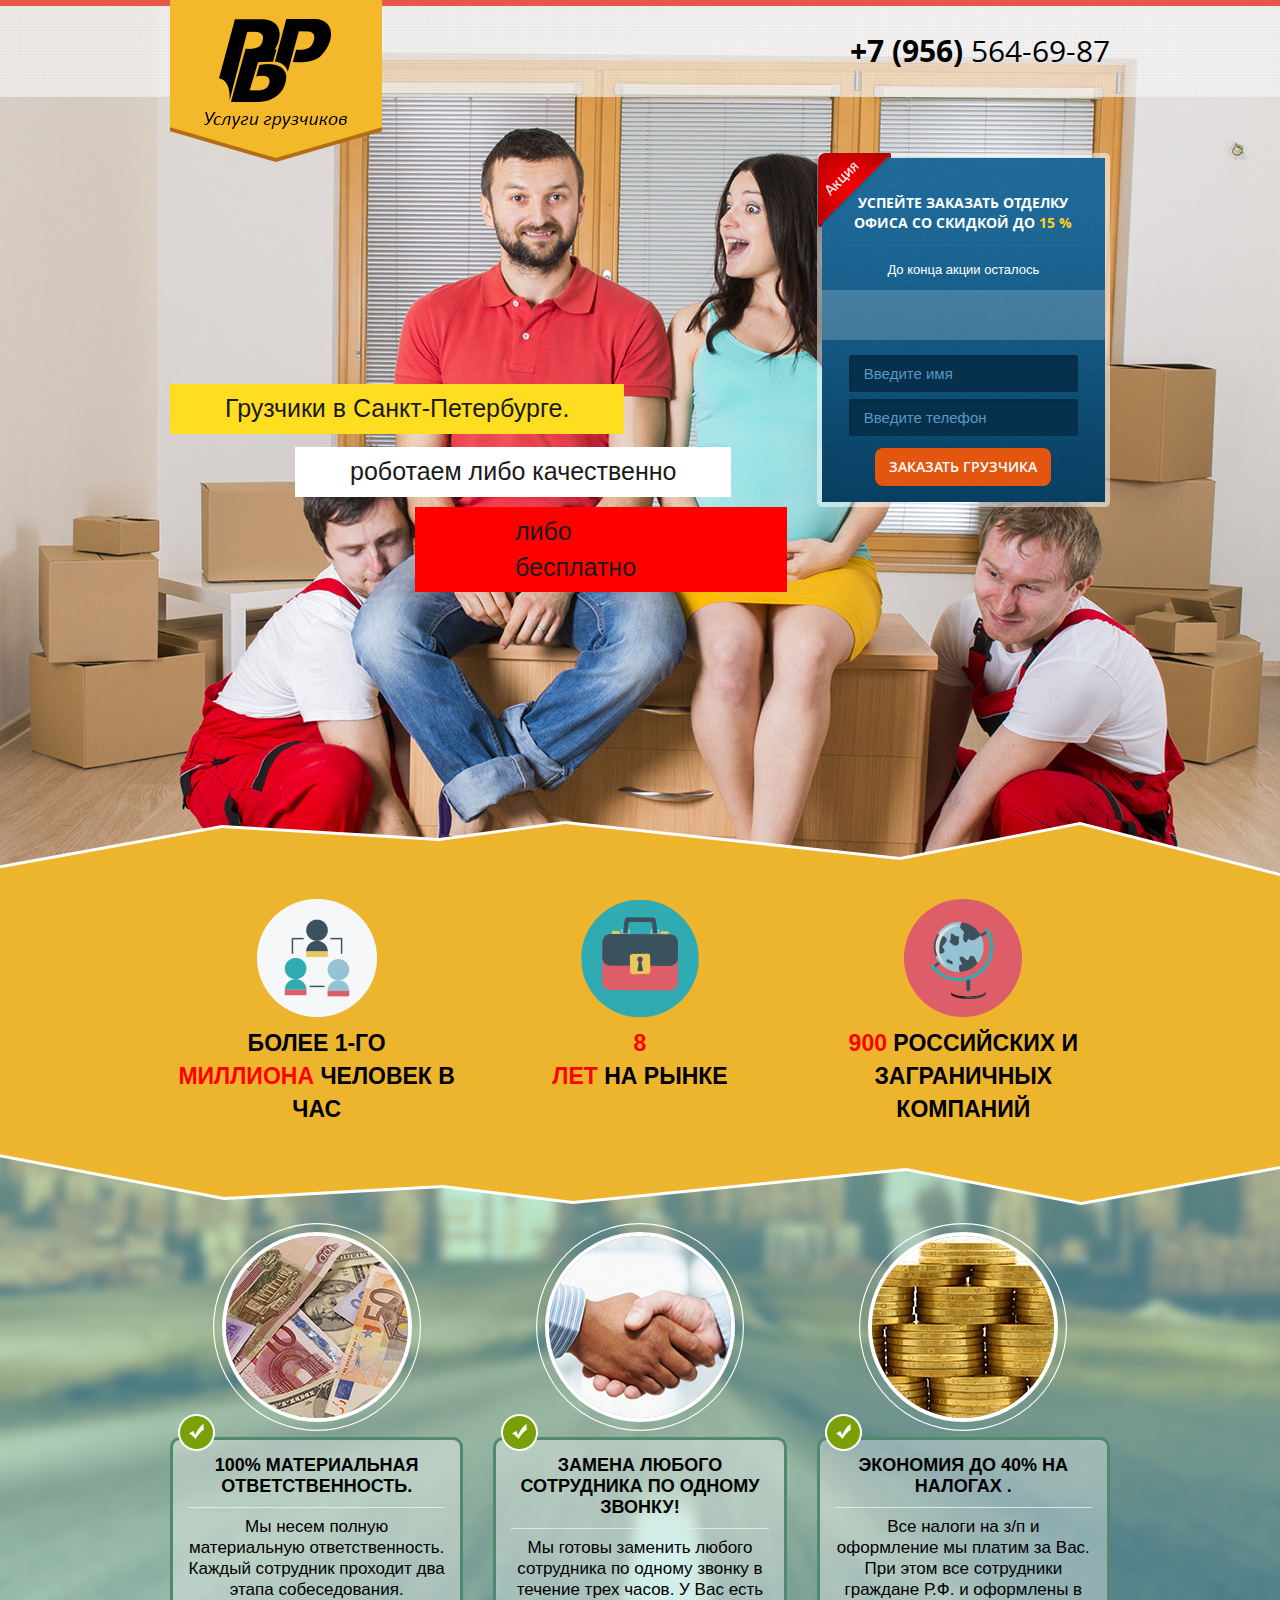
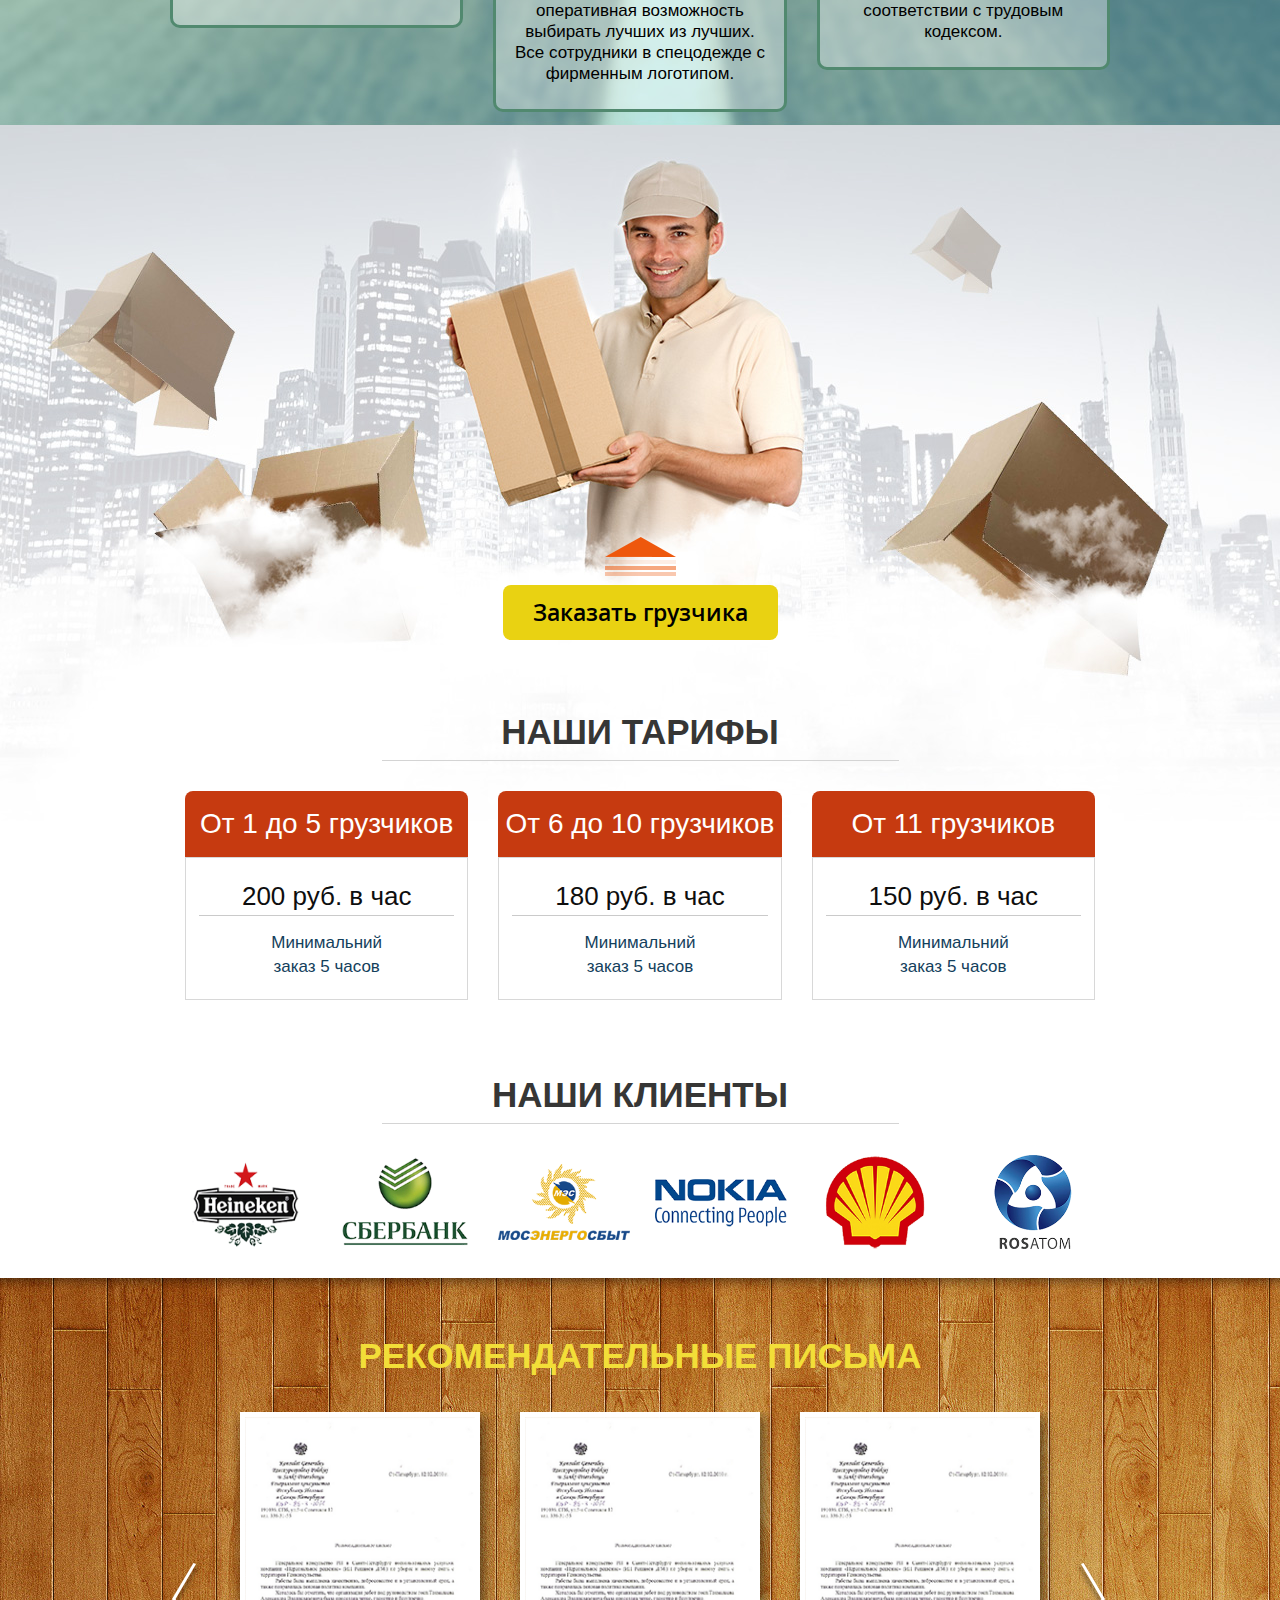
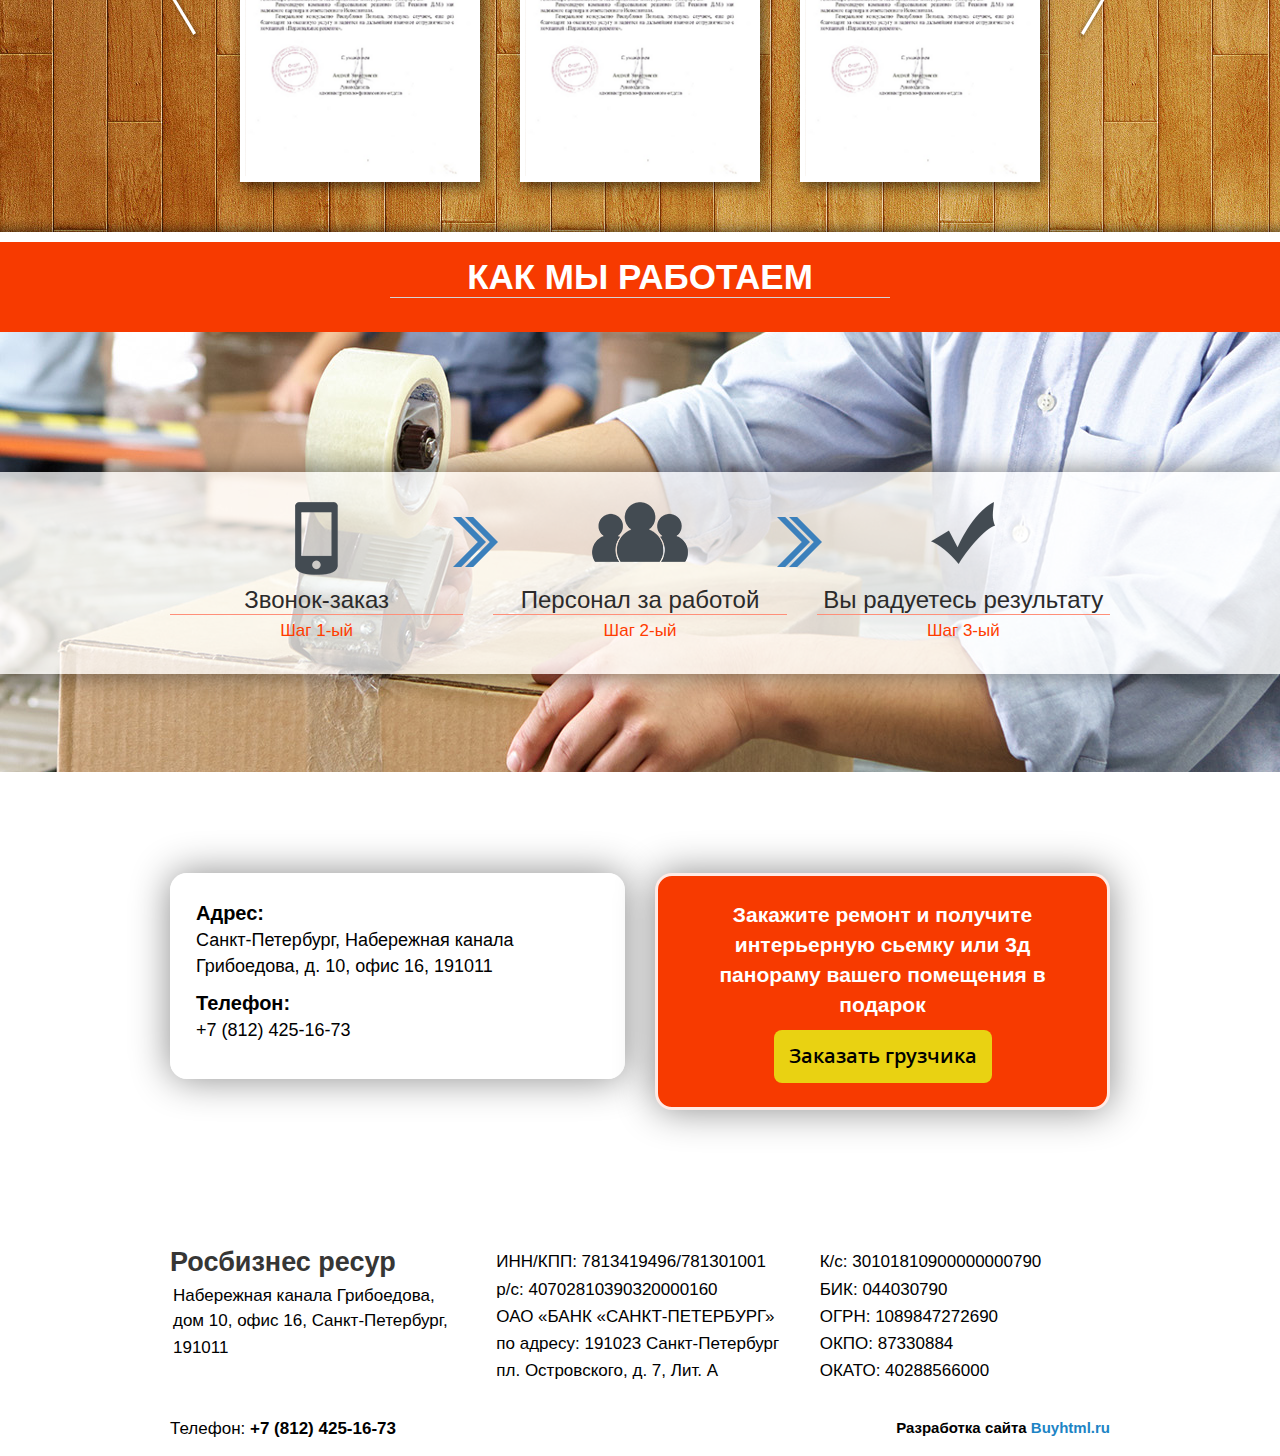
<file: index.html>
﻿<!doctype html>
<html>
<head>
<meta charset="utf-8">
<link href="css/bootstrap.css" rel="stylesheet">
<link href="css/style.css" rel="stylesheet">
<link href="css/fonts.css" rel="stylesheet">
<title>Росбизнесресурс</title>
<!--[if lte IE 8]><script src="http://phpbbex.com/oldies/oldies.js" charset="utf-8"></script><![endif]-->
</head>

<!--HEADER-->
<div id="header">

<div class="header-top">
<div class="container">
<div class="row">
<div class="col-xs-3"><a href="" class="logo"></a></div>
<div class="col-xs-4 col-xs-offset-5 phone-header"><a href="tel:79565646987"><span>+7 (956)</span> 564-69-87</a></div>
</div>
</div>
</div>

<div class="container">
<div class="row">

<div class="col-xs-8">
<div class="header-content">
<div class="header-content1">Грузчики в Санкт-Петербурге.</div>
<div class="header-content2">роботаем либо качественно</div>
<div class="header-content3">либо бесплатно</div>
</div>
</div>

<div class="col-xs-4">
<div class="timer-block"><i></i>
<p>Успейте  заказать  отделку
офиса  со  скидкой  до <span class="discaunt">15 %</span>  </p>

<span class="discaunt-end">До конца акции осталось</span>

<div class="timer"><div id="timer1"></div></div>

<div class="timer-form">
<form>
<div><input type="text" class="name"  name="" placeholder="Введите имя"></div>
<div><input type="text" class="name"  name="" placeholder="Введите телефон"></div> 
<div><input type="submit" value="Заказать грузчика"></div>
</form>
</div>
</div>
</div>
</div>
</div>
</div>
<!--HEADER END -->
<div id="content-top">
  <div class="container">
    <div class="row">
      <div class="col-xs-4 content-top1"><i class="mill"></i>
        <p>Более 1-го</br> <span>миллиона</span>
          человек в час</p>
      </div>
      <div class="col-xs-4 content-top1"><i class="market"></i>
        <p><span>8</br> 
          лет</span> на рынке</p>
      </div>
      <div class="col-xs-4 content-top1"><i class="companys"></i>
        <p><span>900</span> российских и 
          заграничных компаний</p>
      </div>
    </div>
  </div>
</div>
<div id="content-bottom">
  <div class="container">
    <div class="row">
<div class="col-xs-4 content-bottom1"><div class="content-bottom2"> <i class="content-bottom-one"></i></div>
<div class="content-bottom-text"><i></i>
<h1>100% материальная ответственность.</h1>
<p>Мы несем полную материальную ответственность. Каждый сотрудник проходит два этапа собеседования.</p>
</div>
</div>
<div class="col-xs-4 content-bottom1"> <div class="content-bottom2"> <i class="content-bottom-two"></i></div>
<div class="content-bottom-text"><i></i>
<h1>Замена любого сотрудника по одному звонку!</h1>
<p>Мы готовы заменить любого сотрудника по одному звонку в течение трех часов. У Вас есть оперативная возможность выбирать лучших из лучших. Все сотрудники в спецодежде с фирменным логотипом.</p>
</div>
</div>
<div class="col-xs-4 content-bottom1"> <div class="content-bottom2"> <i class="content-bottom-three"></i></div>
<div class="content-bottom-text"><i></i>
<h1>Экономия до 40% на налогах .</h1>
<p>Все налоги на з/п и оформление мы платим за Вас. При этом все сотрудники граждане Р.Ф. и оформлены в соответствии с трудовым кодексом.</p>
</div>
</div>


   </div>
  </div>
</div>

<div id="content1">
<div class="container">
<div class"row">
<div class="content1-button"><i></i><a href=""class="button">Заказать грузчика</a></div>

</div>

</div>
</div>

<div class="row" id="rates">
<div class="container">
<div class="rates-head">
<h1>Наши тарифы</h1>
</div>
<div class="col-xs-4">
<div class="rates-porters">От 1 до 5 грузчиков </div>
<div class="rates1">
<p class="price">200 руб. в час</p>
<p class="houer">Минимальний заказ
5 часов</p>
</div>
</div>
<div class="col-xs-4">
<div class="rates-porters">От 6 до 10 грузчиков </div>
<div class="rates1">
<p class="price">180 руб. в час</p>
<p class="houer">Минимальний заказ
5 часов</p>
</div>
</div>
<div class="col-xs-4">
<div class="rates-porters">От 11 грузчиков</div>
<div class="rates1">
<p class="price">150 руб. в час</p>
<p class="houer">Минимальний заказ
5 часов</p>
</div>
</div>
</div>
</div>

<div class="row" id="clients">
<div class="container">
<div class="rates-head">
<h1>Наши клиенты</h1>
</div>
<div class="col-xs-2"><img src="images/logo1.png" alt=""></div>
<div class="col-xs-2"><img src="images/logo11.png" alt=""></div>
<div class="col-xs-2"><img src="images/logo05.png" alt=""></div>
<div class="col-xs-2"><img src="images/logo17.png" alt=""></div>
<div class="col-xs-2"><img src="images/logo06.png" alt=""></div>
<div class="col-xs-2"><img src="images/logo10.png" alt=""></div>
</div>
</div>


<div id="letter">
<div class="container">
<div class="row">
<div class="letter-head"><h1>Рекомендательные письма</h1></div>

<div class="col-xs-12">
<div class="d-carousel">
<ul class="carousel">
 <li> <a href="#"><img src="images/img-doc.png" alt="" /></a></li>
        <li> <a href="#"><img src="images/img-doc.png" alt="" /></a></li>
        <li> <a href="#"><img src="images/img-doc.png" alt="" /></a></li>
        <li> <a href="#"><img src="images/img-doc.png" alt="" /></a></li>
        <li> <a href="#"><img src="images/img-doc.png" alt="" /></a></li>
        <li> <a href="#"><img src="images/img-doc.png" alt="" /></a></li>
        <li> <a href="#"><img src="images/img-doc.png" alt="" /></a></li>
        <li> <a href="#"><img src="images/img-doc.png" alt="" /></a></li>
</ul>
</div>
</div>
</div>
</div>
</div>

<div id="works">
  <div class="container-fluid">
    <div class="row">
      <div class="col-xs-12 works-title">
        <div class="how-works-title">
          <h1>Как мы работаем</h1>
        </div>
      </div>
    </div>
  </div>
  <div class="works-inner">
    <div class="container">
      <div class="row">
        <div class="col-xs-4 work-box phone"><i></i>
          <h3>Звонок-заказ</h3>
          <span>Шаг 1-ый</span></div>
        <div class="col-xs-4 work-box people"><i></i>
          <h3>Персонал за работой</h3>
          <span>Шаг 2-ый</span></div>
        <div class="col-xs-4 work-box ok">
          <h3>Вы радуетесь результату</h3>
          <span>Шаг 3-ый</span></div>
      </div>
    </div>
  </div>
</div>

<div class="container-fluid">
  <div class="row">
    <div class="col-xs-12 map-box">
<iframe width="100%" height="450" frameborder="0" scrolling="no" marginheight="0" marginwidth="0" src="https://maps.google.com.ua/?hl=ru&amp;ie=UTF8&amp;ll=49.832689,24.012236&amp;spn=0.202406,0.528374&amp;t=m&amp;z=12&amp;output=embed"></iframe>
      
     <!--CONTACTS-BLOCK--> 
      <div class="container map-info">
        <div class="row">
          <div class="col-xs-6">
            <div class="contacts-info">
              <div class="contacts-row">
                <span class="info-h">Адрес:</span>
                <p>Санкт-Петербург, Набережная канала Грибоедова,
                д. 10, офис 16,
                
                191011</p>
                </div>
                
                <div class="contacts-row">
                <span class="info-h">Телефон:</span>
                <p>+7 (812) 425-16-73</p>
                </div>
                
            </div>
          </div>
          
         <div class="col-xs-6">
         <div class="footer-order-box">
         <p>Закажите ремонт и получите интерьерную сьемку или 3д панораму вашего помещения в подарок</p>
         <a href="#">Заказать грузчика</a>
         </div>
         </div> 
          
        </div>
      </div>
      <!--CONTACTS-BLOCK END--> 
      
      
    </div>
  </div>
</div>
<footer id="footer">
<div class="container">
        <div class="row">
          <div class="col-xs-4">
          <h2>Росбизнес ресур</h2>
          <p>Набережная канала Грибоедова,
дом 10, офис 16,
Санкт-Петербург,</p>
<p>191011</p>
          </div>
          
          <div class="col-xs-4">
<p>ИНН/КПП: 7813419496/781301001</p>
<p>р/с: 40702810390320000160 </p>
<p>ОАО «БАНК «САНКТ-ПЕТЕРБУРГ» </p>
<p>по адресу: 191023 Санкт-Петербург </p>
<p>пл. Островского, д. 7, Лит. А</p>
          </div>
          
          <div class="col-xs-4">
<p>
<p>К/с: 30101810900000000790 </p>
<p>БИК: 044030790 </p>
<p>ОГРН: 1089847272690 </p>
<p>ОКПО: 87330884 </p>
<p>ОКАТО: 40288566000</p>

</p>
          </div>
        </div>
        
        <div class="row footer-bottom">
          <div class="col-xs-6">Телефон:  <strong>+7 (812) 425-16-73</strong></div>
          <div class="col-xs-6 powered">Разработка сайта <a href="http://www.buyhtml.ru" target="_blank">Buyhtml.ru</a></div>
        </div>
        
</div>
</footer>
      
<script src="js/jquery-1.8.0.min.js"></script> 
<script src="js/jquery.countdown.js"></script>
<script src="js/jquery.jcarousel.js"></script>
<script src="js/components.js"></script> 
<script src="js/bootstrap.min.js"></script> 
<script src="js/scripts.js"></script>
</body></html>
</file>
<file: css/style.css>
html, body{ background: #ffffff;margin:0;padding:0;width:100%;height:100%;color:#000000;font-size:17px;font-family: Calibri, Arial;min-width:319px;}
.empty{height:215px;}
.inline{display:inline-block; vertical-align:top;}
.container{max-width: none !important;width: 970px;}

a{color:#1d84c5}
a:hover{ text-decoration:none;}

a[href^=tel]{color: #1d84c5}
img{borer:none;}

h1, h2, h3, h4 {padding:0;line-height: normal;color:#363635; text-transform:uppercase;}
h1{font-size:35px;margin:0 0 8px 0;font-weight:bold;}
h2{font-size:20px;margin:0 0 6px 0;}
h3{font-size:17px;margin:0 0 4px 0; font-weight:normal;}

::selection { background: #1e80be; color:#ffffff; text-shadow: 1px 1px 0 #838383; }
::-moz-selection { background: #1e80be; color:#ffffff; text-shadow: 1px 1px 0 #838383; }
svg:not(:root) { overflow: hidden; } 
.chromeframe { margin: 0.2em 0; background: #1e80be; color: black; padding: 0.2em 0; }


#header{background:url(../images/header-bg.jpg)top center;width:100%;height:899px;min-width:970px;position:relative;padding:6px 0 0 0;}
.header-top{background:url(../images/header-top-bg.png);width:100%;height:91px;min-width:970px;}

.logo{display:block;height:162px; background:url(../images/logo.png) top center no-repeat;margin-top:0px; position:absolute;left:15px;top:-6px;width:212px;}
.phone-header{font-family: 'open_sansregular';line-height:90px;height:90px; font-size:30px;text-align:right;color:#000000;}
.phone-header a{color:#000000;}
.phone-header a span{font-family: 'open_sansbold';}
.header-content{position:relative;}
.header-content1{background-color:#ffdd21;padding:7px 55px;display:inline-block;color:#1b1919;vertical-align:top;font-size:25px;position:absolute;left:0px;top:287px;}
.header-content2{background-color:#ffffff;padding:7px 55px;display:inline-block;color:#1b1919;vertical-align:top;font-size:25px;position:absolute;left:125px;top:350px;}
.header-content3{background-color:#ff0000;padding:7px 100px;display:inline-block;color:#1b1919;vertical-align:top;font-size:25px;position:absolute;left:245px;top:410px;}

.timer-block{width:100%;height:354px;background:url(../images/timer-bg.png);margin:56px 0 0 0;position:relative;padding:20px 0 20px 0;border-raius:5px;border:5px solid rgba(255,255,255,0.5);-webkit-border-radius: 5px;-moz-border-radius: 5px;-moz-background-clip: padding;     -webkit-background-clip: padding; background-clip: padding-box;}
.timer-block i{background:url(../images/action.png)top left no-repeat;display:block;width:80px; height:81px;position:absolute;top:-5px;left:-11px;}
.timer-block p{font-family: 'open_sansbold';text-transform:uppercase;font-size:14px;color:#fff;margin:15px auto 15px auto;text-align:center;width:239px;padding:0 0 12px 0;border-bottom: 1px solid #1c6fa2;}
.timer-block p span{color:#ffcd1f;}
span.discaunt-end{font-size:13px;text-align:center;display:block;color:#fff;}
.timer{background:rgba(255,255,255,0.2);width:100%;margin-top:10px;padding:10px 10px 10px 10px;background:#4081ab\0/}
#timer1{width:210px;margin:0 auto;height:30px; color: #f8f8f8;font-weight: bold;line-height: 30px;
overflow: hidden;text-align:center;}
#timer1 p{ float: left;padding: 0;margin: 0 3px 0 0px;color: #ffffff;font-size: 35px;line-height: 30px;}
#timer1 div{float:left;position: relative;margin: 0 5px 0 0;padding: 0;}
#timer1 div::before, #timer1 div::after {content: "";position: absolute;bottom: -4px;left: 1px;right: 1px;top: 0;z-index: -1;}
#timer1 div::after {left: 2px;right: 2px;bottom: -7px;z-index: -2;
}
#timer1 div p {position: relative; width: 15px; height: 30px;line-height: 30px;padding: 0;margin: 0;color: #ffffff;}
.timer-form{margin:15px 0 0 0;text-align:center;}
.timer-form div{margin: 0 0 7px 0;}

.timer-form input[type="submit"]{background-color:#e35610;color:#fff;font-size:14px;font-family: 'open_sanssemibold';text-transform:uppercase;padding:9px 14px;margin-top:5px;}
input[type="text"], 
input[type="email"], 
input[type="name"], 
input[type="tel"], 
textarea {padding:8px 15px;-webkit-border-radius: 3px;-moz-border-radius: 3px;border-radius: 3px;background: #07304c;-webkit-box-shadow: inset 1px 2px 3px rgba(0,0,0,.14);-moz-box-shadow: inset 1px 2px 3px rgba(0,0,0,.14);box-shadow: inset 1px 2px 3px rgba(0,0,0,.14);transition: all 0.3s;-moz-transition: all 0.3s;-webkit-transition: all 0.3s;-o-transition: all 0.3s;border:0px;font-size:15px;color:#5b98c2;}

input[type="text"]:focus, 
input[type="email"]:focus, 
input[type="name"]:focus, 
input[type="tel"]:focus, 
textarea:focus {background: #083a5c;outline:none;}

input[type="button"], input[type="submit"], .button a, #button a, a.button, a#button, .button, #button{color:#000000;font-family: 'open_sanssemibold';font-size:16px; padding:12px 15px;border:none;font-size:18px; background:#e9d212;transition: all 0.3s;-moz-transition: all 0.3s;-webkit-transition: all 0.3s;
-o-transition: all 0.3s;border-radius: 8px;}
input[type="button"]:hover, input[type="submit"]:hover, .button:hover, #button:hover, .button a:hover, #button a:hover, a.button:hover, a#button:hover{background: #e35610;color:#ffffff;}

input[type="button"]:active, input[type="submit"]:active{border:none !important; outline:none !important;}
input[type="button"]:focus, input[type="submit"]:focus{border:none !important;outline:none !important;}

a.text-button{font-weight:bold;font-size:16px;color:#545475;display:block;margin:20px 0 0 0;}

input::-moz-placeholder { color: #5b98c2;}
input::-webkit-input-placeholder { color: #5b98c2;}
textarea::-webkit-input-placeholder { color: #5b98c2;}
textarea::-moz-placeholder { color: #5b98c2;}

#content-top{width:100%;min-width: 970px; background:#edb52e;}
#content-top .content-top1{ text-align:center;font-size:23px;font-weight:bold; text-transform:uppercase;-webkit-text-size-adjust:91%;}
#content-top .content-top1 i{display:block;width:120px;height:118px;margin:0 auto 10px auto;}
#content-top .content-top1 i.mill{ background:url(../images/img-mill.png) 50% 50% no-repeat;}
#content-top .content-top1 i.market{ background:url(../images/img-years.png) 50% 50% no-repeat;}
#content-top .content-top1 i.companys{ background:url(../images/img-companys.png) 50% 50% no-repeat;}
#content-top span{color:#ff0000;}

#content-bottom{background:url(../images/content-bottom-bg.jpg)top center;width:100%;height:595px;min-width:970px;padding:100px 0 0 0;margin:0 0 -6px 0;}
.content-bottom-text{
	-webkit-border-radius: 10px;
	-moz-border-radius: 10px;
	border-radius: 10px;
	background: rgba(255,255,255,0.35);
	background: #FFF\0/;
	border: solid 3px #51896f;
	position:relative;padding:15px 15px;}
	
.content-bottom-text h1{font-size:18px;padding:0 0 10px 0;text-align:center;color:#000000;border-bottom: 1px solid #dfe9e3;}
.content-bottom-text p{font-size:17px;line-height:21px;text-align:center;}

.content-bottom-text i{background:url(../images/green-circle.png) no-repeat;width:37px;height:37px;display:block;position:absolute;top:-26px;left:5px;}

.content-bottom2{display:block;width:182px;height:182px;margin:0 auto 19px auto;}
.content-bottom2 i{display:block;width:182px;height:182px;color:#fff;position:relative;z-index:1;border-radius:50%;box-shadow: 0 0 0 4px #ffffff;-webkit-box-shadow: 0 0 0 4px #ffffff;
-moz-box-shadow: 0 0 0 4px #ffffff;
	}
.content-bottom2 i.content-bottom-one{background:url(../images/img2.jpg);}
.content-bottom2 i.content-bottom-two{background:url(../images/img1.jpg);}
.content-bottom2 i.content-bottom-three{background:url(../images/img3.jpg);}
.content-bottom2 i:after {width: 100%;height: 100%;position:absolute;box-shadow: 0 0 0 1px #ffffff;-moz-box-shadow: 0 0 0 1px #ffffff;-webkit-box-shadow: 0 0 0 1px #ffffff;-webkit-transition: -webkit-transform 0.2s, opacity 0.2s;-moz-transition: -moz-transform 0.2s, opacity 0.2s;transition: transform 0.2s, opacity 0.2s;border-radius: 50%;-moz-border-radius: 50%;-webkit-border-radius: 50%;-webkit-transform: scale(1.13);-moz-transform: scale(1.13);-ms-transform: scale(1.13);transform: scale(1.13);content: '';}

#content1{background:url(../images/content1-bg.jpg) top center no-repeat; width:100%;height:727px;min-width:970px;padding:0 0 70px 0;}
.content1-button{margin:472px 0 80px 0;position:relative;text-align:center;}
.content1-button a{font-size:23px;font-weight:bold;padding:12px 30px 12px 30px;}
.content1-button i{background:url(../images/content1-arrow.png);position:absolute;display:block;width:71px;height:39px;top:-60px;left:50%;margin-left: -35px;}

#rates{margin: -140px 0 75px 0;}
.rates-head{text-align:center;font-size:35px;width:55%;margin:0 auto;border-bottom:1px solid #d4d4d4;margin-bottom:30px;}
.rates-porters{color:#fff;background-color:#c63a10; widrh:100%;height:66px; line-height:66px;border-radius:8px 8px 0 0;font-size:28px;text-align:center;}
.rates1{padding:20px 13px;background-color:#fff;border:1px solid #d8d8d8;}
.rates1 p.price{width:100%;text-align:center;color:#0e0e0e;font-size:26px;border-bottom:1px solid #cacaca;}
.rates1 p.houer{margin:15px auto 0 auto;width:50%;text-align:center;color:#13405c;}

#clients{margin:0 0 10px 0;}
#clients .col-xs-2{height:94px;line-height:94px;text-align:center;min-height:94px;margin-bottom:20px;}
#clients img{max-width:132px;max-height:94px;}
#letter{background:url(../images/letter-bg.jpg);width:100%;min-width:970px;height:554px;}
.letter-head h1{color:#f2de38;text-transform:uppercase;font-size:35px;text-align:center;margin:58px 0 36px 0;}
.d-carousel ul li{margin:0 20px;}
.d-carousel ul li img {
	width: 240px;
	height:370px;
	-webkit-box-shadow: 3px 4px 13px rgba(0,0,0,.6);
	-moz-box-shadow: 3px 4px 13px rgba(0,0,0,.6);
	box-shadow: 3px 4px 13px rgba(0,0,0,.6);
	border: solid 5px #FFF;
	transition: all 0.3s;
-moz-transition: all 0.3s;
-webkit-transition: all 0.3s
}

.d-carousel ul li img:hover{border: solid 5px #e74c1d;}

.jcarousel-direction-rtl {direction: rtl;}
.d-carousel .jcarousel-container {display: block;overflow: hidden;margin-bottom: 20px;}

.d-carousel .jcarousel-item {width: 240px;height: 410px;}

.d-carousel .jcarousel-container-horizontal {width: 100%;height: 410px;padding: 0 50px;}

.d-carousel .jcarousel-next-horizontal, .d-carousel .jcarousel-prev-horizontal {
	position: absolute;
	top: 149px;
	right: 0px;
	margin-right: 3px;
	width: 32px;
	height:81px;
	cursor: pointer;
	background: transparent url(../images/arrows.png) -32px 0 no-repeat;
}

.d-carousel .jcarousel-prev-horizontal{left: 0px !important;background: transparent url(../images/arrows.png) 0 0 no-repeat;opacity:1;
transition: all 0.3s;
-moz-transition: all 0.3s;
-webkit-transition: all 0.3s
}

.d-carousel .jcarousel-next-horizontal:hover, .d-carousel .jcarousel-prev-horizontal:hover {opacity:0.9}



#works{background:url(../images/work-bg.jpg) 50% 90px no-repeat;width: 100%;min-width: 970px;height:540px;}
.how-works-title{width:100%;text-align:center; background:#f73a00;height:90px;}
.how-works-title h1 {text-align:center;margin:0 auto;border-bottom:1px solid #d4d4d4;width:500px;padding-top:15px;color:#FFF; }

.works-title{padding:0 !important;}

.works-inner{ background:rgba(255,255,255,0.75);background:#FFF\0/;padding:30px 0;margin-top:140px;
-webkit-box-shadow: 0 0 24px rgba(0,0,0,.53);
	-moz-box-shadow: 0 0 24px rgba(0,0,0,.53);
	box-shadow: 0 0 24px rgba(0,0,0,.53);
}
.work-box.phone{ background:url(../images/phone-icon.png) top center no-repeat;}
.work-box.people{ background:url(../images/staff-icon.png) top center no-repeat;}
.work-box.ok{ background:url(../images/smile-icon.png) top center no-repeat;}
.work-box{ text-align:center; position:relative;}
.work-box h3{color:#2b2a2a;font-size:24px; text-transform: none !important;border-bottom:1px solid #ff8f79;padding-top:84px}

.work-box i{display:block;width:45px;height:50px; background:url(../images/work-arrow.png); position:absolute;}
.work-box.phone i{right:-20px;top:15px;}
.work-box.people i{right:-20px;top:15px;}

.work-box span{color:#ff3c00;}

.map-box{padding:0px !important;border-top:1px solid #FFF; position:relative;height:450px !important}
.map-info{ position:absolute;top:100px;z-index:99999;left:50%;margin:0 0 0 -485px;padding:0 15px !important;}

.contacts-info, .footer-order-box{padding:26px;
	-webkit-border-radius: 17px;
	-moz-border-radius: 17px;
	border-radius: 17px;
	background: rgba(255,255,255,0.70);
	background: #FFF\0/;
	-webkit-box-shadow: 0 0 38px rgba(0,0,0,.46);
	-moz-box-shadow: 0 0 38px rgba(0,0,0,.46);
	box-shadow: 0 0 38px rgba(0,0,0,.46);}
	
.contacts-row span{font-weight:bold;font-size:20px;}
.contacts-row p{font-size:18px;}

.footer-order-box{padding:24px 26px 24px 26px;background-color: #f73a00;border: solid 3px rgba(255,255,255,0.9);color:#FFF;font-size:21px;font-weight:bold; text-align:center;-webkit-text-size-adjust:91%;}

.footer-order-box a{color:#000000;font-family: 'open_sanssemibold';padding:12px 15px;border:none;font-size:20px; background:#e9d212;margin-top:0px;display:inline-block;
transition: all 0.3s;
-moz-transition: all 0.3s;
-webkit-transition: all 0.3s;
-o-transition: all 0.3s;
border-radius: 8px;}

.footer-order-box a:hover{background: #d1c000;}
#footer{width:100%;background:#ffffff;padding:25px 0 15px 0;}
#footer h2{font-weight:bold;font-size:27px; text-transform:none !important;}
#footer p{margin:3px;}

.footer-bottom{margin-top:30px;}
.powered{ text-align:right;font-weight:bold;font-size:15px;}
</file>
<file: css/fonts.css>
@font-face {
    font-family: 'open_sansregular';
    src: url('../fonts/OpenSans-Regular-webfont.eot');
    src: url('../fonts/OpenSans-Regular-webfont.eot?#iefix') format('embedded-opentype'),
         url('../fonts/OpenSans-Regular-webfont.woff') format('woff'),
         url('../fonts/OpenSans-Regular-webfont.ttf') format('truetype'),
         url('../fonts/OpenSans-Regular-webfont.svg#open_sansregular') format('svg');
		 font-weight: normal;font-style: normal;}
		 

@font-face {
    font-family: 'open_sansbold';
    src: url('../fonts/OpenSans-Bold-webfont.eot');
    src: url('../fonts/OpenSans-Bold-webfont.eot?#iefix') format('embedded-opentype'),
         url('../fonts/OpenSans-Bold-webfont.woff') format('woff'),
         url('../fonts/OpenSans-Bold-webfont.ttf') format('truetype'),
         url('../fonts/OpenSans-Bold-webfont.svg#open_sansbold') format('svg');
    font-weight: normal;
    font-style: normal;
}

@font-face {
    font-family: 'open_sansbold_italic';
    src: url('../fonts/OpenSans-BoldItalic-webfont.eot');
    src: url('../fonts/OpenSans-BoldItalic-webfont.eot?#iefix') format('embedded-opentype'),
         url('../fonts/OpenSans-BoldItalic-webfont.woff') format('woff'),
         url('../fonts/OpenSans-BoldItalic-webfont.ttf') format('truetype'),
         url('../fonts/OpenSans-BoldItalic-webfont.svg#open_sansbold_italic') format('svg');
    font-weight: normal;
    font-style: normal;

}

@font-face {
    font-family: 'open_sanssemibold';
    src: url('../fonts/OpenSans-Semibold-webfont.eot');
    src: url('../fonts/OpenSans-Semibold-webfont.eot?#iefix') format('embedded-opentype'),
         url('../fonts/OpenSans-Semibold-webfont.woff') format('woff'),
         url('../fonts/OpenSans-Semibold-webfont.ttf') format('truetype'),
         url('../fonts/OpenSans-Semibold-webfont.svg#open_sanssemibold') format('svg');
    font-weight: normal;
    font-style: normal;
}

@font-face {
    font-family: 'open_sanssemibold_italic';
    src: url('../fonts/OpenSans-SemiboldItalic-webfont.eot');
    src: url('../fonts/OpenSans-SemiboldItalic-webfont.eot?#iefix') format('embedded-opentype'),
         url('../fonts/OpenSans-SemiboldItalic-webfont.woff') format('woff'),
         url('../fonts/OpenSans-SemiboldItalic-webfont.ttf') format('truetype'),
         url('../fonts/OpenSans-SemiboldItalic-webfont.svg#open_sanssemibold_italic') format('svg');
    font-weight: normal;
    font-style: normal;
}
</file>
